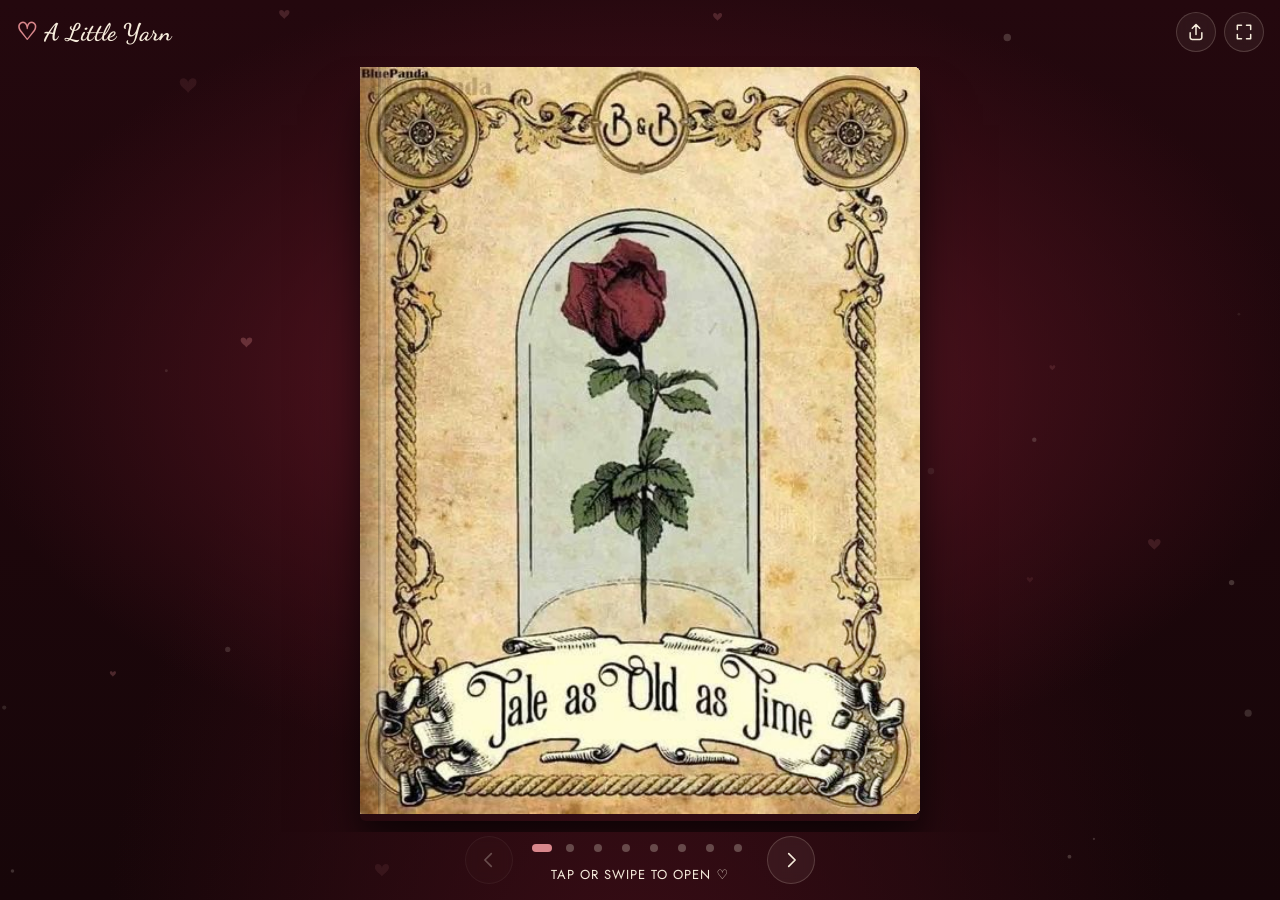
<file: index.html>
<!doctype html>
<html lang="en">
<head>
  <meta charset="utf-8" />
  <meta name="viewport" content="width=device-width, initial-scale=1, viewport-fit=cover" />
  <title>A Little Yarn, A Lot of Love</title>
  <meta name="description" content="A tiny handmade booklet: meet the burgundy bear-ear hood scarf, made stitch by stitch with a whole lot of love. 690 EGP with free delivery." />
  <meta name="theme-color" content="#2a0a10" />
  <meta property="og:title" content="A Little Yarn, A Lot of Love ♡" />
  <meta property="og:description" content="Meet your new favorite cuddle buddy. Handmade bear-ear hood scarf, 690 EGP, free delivery." />
  <meta property="og:type" content="website" />
  <meta property="og:url" content="https://abdulrahman-47.github.io/card/" />
  <meta property="og:image" content="https://abdulrahman-47.github.io/card/assets/images/cover.jpg" />
  <meta name="twitter:card" content="summary_large_image" />
  <link rel="icon" href="data:image/svg+xml,%3Csvg xmlns='http://www.w3.org/2000/svg' viewBox='0 0 100 100'%3E%3Ctext y='.9em' font-size='90'%3E%F0%9F%A7%B6%3C/text%3E%3C/svg%3E" />
  <link rel="preconnect" href="https://fonts.googleapis.com" />
  <link rel="preconnect" href="https://fonts.gstatic.com" crossorigin />
  <link href="https://fonts.googleapis.com/css2?family=Caveat:wght@500;700&family=Cormorant+Garamond:ital,wght@0,500;0,600;0,700;1,500&family=Dancing+Script:wght@600;700&family=Jost:wght@400;500&display=swap" rel="stylesheet" />
  <link rel="stylesheet" href="assets/css/style.css" />
  <script>document.documentElement.classList.add('js');</script>
</head>
<body>
  <canvas class="sky" id="sky" aria-hidden="true"></canvas>

  <div class="app">
    <header class="topbar">
      <p class="brand"><span class="brand__heart" aria-hidden="true">♡</span> A Little Yarn</p>
      <div class="topbar__actions">
        <button class="icon-btn" id="shareBtn" type="button" aria-label="Share this booklet" title="Share">
          <svg viewBox="0 0 24 24" aria-hidden="true"><path d="M12 3v12M7.5 7.5 12 3l4.5 4.5M5 13v5.5A2.5 2.5 0 0 0 7.5 21h9a2.5 2.5 0 0 0 2.5-2.5V13" /></svg>
        </button>
        <button class="icon-btn" id="fsBtn" type="button" aria-label="Full screen" title="Full screen">
          <svg viewBox="0 0 24 24" aria-hidden="true"><path d="M4 9V4h5M20 9V4h-5M4 15v5h5M20 15v5h-5" /></svg>
        </button>
      </div>
    </header>

    <main class="stage" id="stage">
      <div class="book" id="book" aria-roledescription="booklet" aria-label="A Little Yarn, A Lot of Love booklet">
        <div class="book__shadow" aria-hidden="true"></div>
        <div class="cast cast--left" aria-hidden="true"></div>
        <div class="cast cast--right" aria-hidden="true"></div>

        <!-- 1 · Cover -->
        <article class="page page--cover" data-title="Cover">
          <img class="cover__art" src="assets/images/cover.jpg" alt="Tale as Old as Time: a red rose under a glass dome in a vintage golden frame" />
          <div class="cover__shine" aria-hidden="true"></div>
        </article>

        <!-- 2 · A little letter -->
        <article class="page page--paper page--letter" data-title="A little letter">
          <div class="letter">
            <p class="letter__kicker reveal rise">Once upon a winter…</p>
            <h2 class="letter__hello reveal rise" style="--d: .1s">Dear you,</h2>
            <p class="reveal rise" style="--d: .2s">This is a tale as old as time: chilly evenings, warm tea, and the cozy things we make for the ones we love.</p>
            <p class="reveal rise" style="--d: .3s">Every loop here was made by hand, stitch by stitch, with patience and a whole lot of heart.</p>
            <p class="reveal rise" style="--d: .4s">Turn the page and meet your new favorite cuddle buddy.</p>
            <p class="letter__sign reveal rise" style="--d: .55s">With love <span aria-hidden="true">♡</span></p>
          </div>
          <img class="sticker sticker--ball reveal pop" style="--d: .7s" src="assets/images/sticker-ball.webp" alt="" />
        </article>

        <!-- 3 · Meet the scarf -->
        <article class="page page--paper page--meet" data-title="Meet your cuddle buddy">
          <h2 class="p-title reveal rise">A Little Yarn,<br />A Lot of Love <span class="heart" aria-hidden="true">♡</span></h2>
          <figure class="photo photo--model reveal drop" style="--rot: -3deg; --d: .15s">
            <span class="tape" aria-hidden="true"></span>
            <img src="assets/images/model.jpg" alt="A girl wearing the burgundy hooded scarf with cream bear-ear pom-poms" />
          </figure>
          <div class="meet__text">
            <p class="lead reveal rise" style="--d: .3s">Meet your new favorite cuddle buddy!</p>
            <p class="reveal rise" style="--d: .4s">Made stitch by stitch with soft, cozy yarn and a whole lot of love.</p>
            <p class="reveal rise" style="--d: .5s">Handmade to keep you warm and stay by your side every winter. <span class="heart" aria-hidden="true">♡</span></p>
          </div>
          <img class="sticker sticker--bear reveal pop" style="--d: .75s" src="assets/images/sticker-bear.webp" alt="" />
        </article>

        <!-- 4 · Big hugs -->
        <article class="page page--paper page--hug" data-title="Big hugs">
          <h2 class="p-title reveal rise">Our arms are long<br />enough to hug you! <span class="heart" aria-hidden="true">♡</span></h2>
          <figure class="photo photo--front reveal drop" style="--rot: -4deg; --d: .15s">
            <span class="tape" aria-hidden="true"></span>
            <img src="assets/images/mannequin-front.jpg" alt="The hood scarf on a mannequin, front view, wrapped once around the neck" />
            <figcaption>front ♡</figcaption>
          </figure>
          <figure class="photo photo--back reveal drop" style="--rot: 3.5deg; --d: .3s">
            <span class="tape tape--alt" aria-hidden="true"></span>
            <img src="assets/images/mannequin-back.jpg" alt="The hood scarf on a mannequin, back view, showing the bear-ear pom-poms" />
            <figcaption>back ♡</figcaption>
          </figure>
          <img class="sticker sticker--girl reveal pop" style="--d: .6s" src="assets/images/sticker-girl.webp" alt="" />
          <p class="scribble reveal rise" style="--d: .8s">wrap it, tie it, hug it!</p>
        </article>

        <!-- 5 · The little details -->
        <article class="page page--paper page--details" data-title="The little details">
          <h2 class="p-title reveal rise">The Little Details</h2>
          <p class="scribble scribble--ears reveal rise" style="--d: .45s">look at those<br />little bear ears!
            <svg class="scribble__arrow" viewBox="0 0 60 30" aria-hidden="true"><path d="M3 22c14-14 32-18 50-10M45 5l9 7-11 4" /></svg>
          </p>
          <figure class="photo photo--closeup reveal drop" style="--rot: 3deg; --d: .15s">
            <span class="tape" aria-hidden="true"></span>
            <img src="assets/images/closeup.jpg" alt="Close-up of a cream pom-pom ear on the plush burgundy hood" />
          </figure>
          <ul class="features">
            <li class="reveal rise" style="--d: .3s"><b>Bear-ear pom-poms</b>, because cute matters</li>
            <li class="reveal rise" style="--d: .4s"><b>A cozy hood</b> that keeps your ears warm</li>
            <li class="reveal rise" style="--d: .5s"><b>Extra-long ends</b> to wrap, tie &amp; hug</li>
            <li class="reveal rise" style="--d: .6s"><b>Plush, velvety yarn</b>, soft as a cloud</li>
          </ul>
          <div class="care reveal rise" style="--d: .7s">
            <h3>Love it longer</h3>
            <p>Hand wash cold · Lay flat to dry<br />Cuddle often <span aria-hidden="true">♡</span></p>
          </div>
          <img class="sticker sticker--yarn reveal pop" style="--d: .85s" src="assets/images/sticker-yarn.webp" alt="" />
        </article>

        <!-- 6 · The tag (QR code to this booklet) -->
        <article class="page page--tag" data-title="Your little tag">
          <div class="tag-frame">
            <img src="assets/images/tag-frame.jpg" alt="" />
            <div class="tag">
              <p class="tag__kicker reveal rise">scan me</p>
              <p class="tag__name reveal rise" style="--d: .1s">Bear Hood Scarf</p>
              <div class="tag__slot">
                <button class="qr" id="qr" type="button" aria-label="QR code that opens this booklet. Tap to share the link.">
                  <span class="qr__frame" aria-hidden="true"></span>
                  <span class="qr__scan" aria-hidden="true"></span>
                </button>
              </div>
              <p class="tag__scan reveal rise" style="--d: 1.1s">scan or tap to share ♡</p>
              <p class="tag__url reveal rise" id="qrUrl" style="--d: 1.2s">abdulrahman-47.github.io/card</p>
            </div>
          </div>
        </article>

        <!-- 7 · Wrapped in love + price -->
        <article class="page page--end" data-title="Price &amp; delivery">
          <p class="end__ever reveal rise">…and they stayed warm, happily ever after.</p>
          <img class="end__art" src="assets/images/wrapped-in-love.jpg" alt="Two smiling yarn balls hugging: Because you deserve to be wrapped in love" />
          <div class="price reveal rise" style="--d: .25s">
            <p class="price__tag"><span class="price__label">only</span> <span class="price__num" id="priceNum" data-value="690">690</span> <span class="price__cur">EGP</span></p>
            <p class="price__ship">
              <svg viewBox="0 0 24 24" aria-hidden="true"><path d="M2.5 6.5h11v9h-11zM13.5 9.5h4l3 3.2v2.8h-7" /><circle cx="6.5" cy="17" r="1.8" /><circle cx="17" cy="17" r="1.8" /></svg>
              Free delivery to your door
            </p>
          </div>
          <div class="hearts" id="hearts" aria-hidden="true"></div>
        </article>

        <!-- 8 · Back cover -->
        <article class="page page--back" data-title="Back cover">
          <div class="back__frame">
            <svg class="back__emblem" viewBox="0 0 96 72" aria-hidden="true">
              <circle class="back__ball" cx="30" cy="42" r="19" />
              <path class="back__wrap" d="M15 31c8-4 22-3 32 6M12 42c10-7 26-6 36 4M16 54c8-6 20-6 28 0M24 25c9 7 12 21 7 35M35 24c-6 9-6 24 2 36" />
              <path class="back__strand" d="M49 46c8 4 14-2 18-8 3-4 7-6 10-11M77 27c-7-6-14-1-12 5-4-5-12-2-10 5 1 6 9 10 13 13 5-4 13-10 9-23" />
            </svg>
            <p class="back__kicker">made by hand · given with love</p>
            <h2 class="back__title">Thank you for reading<br />our little book</h2>
            <button class="back__again" type="button" data-goto="0">Read it again <span aria-hidden="true">↺</span></button>
          </div>
        </article>
      </div>

    </main>

    <nav class="controls" aria-label="Booklet pages">
      <button class="nav-btn" id="prevBtn" type="button" aria-label="Previous page">
        <svg viewBox="0 0 24 24" aria-hidden="true"><path d="m14.5 5-7 7 7 7" /></svg>
      </button>
      <div class="progress">
        <div class="dots" id="dots"></div>
        <p class="counter" id="counter" aria-live="polite">Cover</p>
      </div>
      <button class="nav-btn" id="nextBtn" type="button" aria-label="Next page">
        <svg viewBox="0 0 24 24" aria-hidden="true"><path d="m9.5 5 7 7-7 7" /></svg>
      </button>
    </nav>
  </div>

  <div class="loader" id="loader" aria-hidden="true">
    <div class="loader__ball"></div>
    <p>winding the yarn…</p>
  </div>
  <div class="toast" id="toast" role="status" aria-live="polite"></div>

  <script src="assets/js/qr-data.js"></script>
  <script src="assets/js/booklet.js"></script>
</body>
</html>
</file>
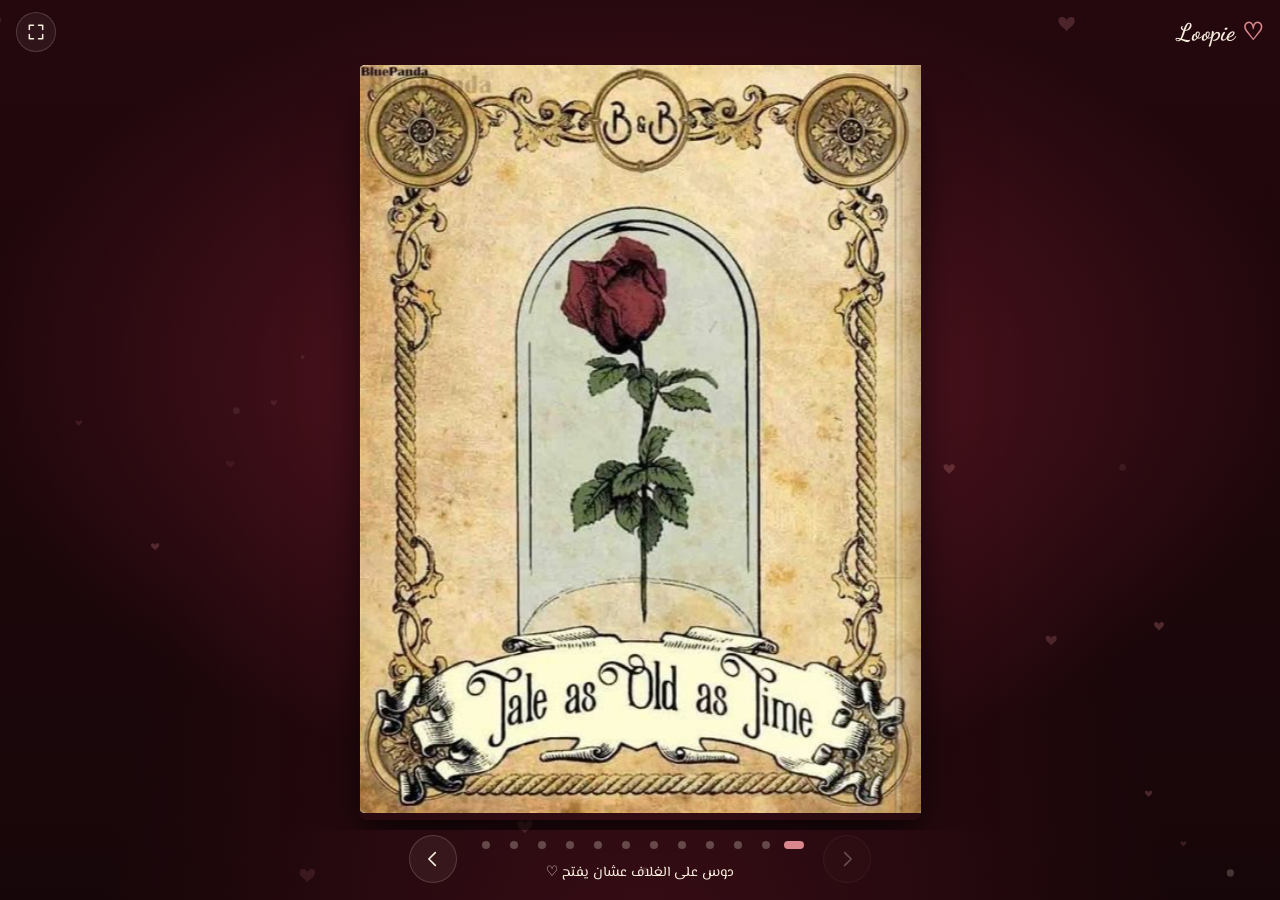
<file: presentation/index.html>
<!doctype html>
<html lang="ar" dir="rtl">
<head>
  <meta charset="utf-8" />
  <meta name="viewport" content="width=device-width, initial-scale=1, viewport-fit=cover" />
  <title>Loopie · لفة صغيرة من الحب</title>
  <meta name="description" content="عرض تقديمي لبراند Loopie: تعريف البراند، المنتجات، وسياسة التسعير." />
  <meta name="theme-color" content="#2a0a10" />
  <link rel="icon" href="data:image/svg+xml,%3Csvg xmlns='http://www.w3.org/2000/svg' viewBox='0 0 100 100'%3E%3Ctext y='.9em' font-size='90'%3E%F0%9F%A7%B6%3C/text%3E%3C/svg%3E" />
  <link rel="preconnect" href="https://fonts.googleapis.com" />
  <link rel="preconnect" href="https://fonts.gstatic.com" crossorigin />
  <link href="https://fonts.googleapis.com/css2?family=Aref+Ruqaa:wght@400;700&family=Caveat:wght@600;700&family=Cormorant+Garamond:wght@600;700&family=Dancing+Script:wght@600;700&family=El+Messiri:wght@400;500;600;700&family=Jost:wght@400;500&display=swap" rel="stylesheet" />
  <link rel="stylesheet" href="../assets/css/style.css" />
  <link rel="stylesheet" href="deck.css" />
  <script>document.documentElement.classList.add('js');</script>
</head>
<body class="deck">
  <canvas class="sky" id="sky" aria-hidden="true"></canvas>

  <div class="app">
    <header class="topbar">
      <p class="brand"><span class="brand__heart" aria-hidden="true">♡</span> Loopie</p>
      <div class="topbar__actions">
        <button class="icon-btn" id="fsBtn" type="button" aria-label="عرض بملء الشاشة" title="ملء الشاشة (F)">
          <svg viewBox="0 0 24 24" aria-hidden="true"><path d="M4 9V4h5M20 9V4h-5M4 15v5h5M20 15v5h-5" /></svg>
        </button>
      </div>
    </header>

    <main class="stage" id="stage">
      <div class="book" id="book" aria-roledescription="كتيّب" aria-label="عرض Loopie">
        <div class="book__shadow" aria-hidden="true"></div>
        <div class="cast cast--left" aria-hidden="true"></div>
        <div class="cast cast--right" aria-hidden="true"></div>

        <!-- 1 · الغلاف -->
        <article class="page page--cover" data-title="الغلاف">
          <img class="cover__art" src="../assets/images/cover.jpg" alt="Tale as Old as Time: وردة حمرا تحت قبة إزاز في برواز دهبي" />
          <div class="cover__shine" aria-hidden="true"></div>
        </article>

        <!-- 2 · اللوجو -->
        <article class="page page--paper d-logo" data-title="Loopie">
          <div class="d-flow">
            <p class="d-logo__name reveal rise">Loopie</p>
            <div class="d-logo__badge reveal spin" style="--d: .15s">
              <img src="images/logo.jpg" alt="لوجو Loopie: بنت لابسة طاقية بودان دبدوب وملفوفة في شال وبتشتغل تريكو، وفوقها A Little Loop of Love" />
            </div>
            <p class="d-logo__tag reveal rise" style="--d: .55s">لفة صغيرة من الحب <span class="heart" aria-hidden="true">♡</span></p>
          </div>
          <img class="sticker d-logo__ball reveal pop" style="--d: .8s" src="../assets/images/sticker-ball.webp" alt="" />
        </article>

        <!-- 3 · تعريف البراند -->
        <article class="page page--paper" data-title="أهلًا بيكي">
          <div class="d-flow">
            <h2 class="d-title reveal rise">أهلًا بيكي في <span class="d-latin">Loopie</span></h2>
            <p class="d-sub reveal rise" style="--d: .1s">لفة صغيرة من الحب ♡</p>
            <div class="d-body">
              <p class="reveal rise" style="--d: .25s">إحنا في <b>Loopie</b> مؤمنين إن الحاجات الصغيرة ممكن تعمل أكبر فرحة، وعشان كده بنحوّل الخيوط البسيطة لقطع <b>هاند ميد</b> جميلة، معمولة بعناية وإبداع و<b>حب كبييير!</b></p>
              <p class="reveal rise" style="--d: .4s">من الشالات الدافية اللي تحسسك إنك في حضن دافي، لقطع مميزة بتضيف لمسة خاصة ليومك، كل قطعة ليها سحرها وحكايتها.</p>
            </div>
          </div>
          <img class="sticker d-s-bear reveal pop" style="--d: .7s" src="../assets/images/sticker-bear.webp" alt="" />
        </article>

        <!-- 4 · حكايتنا -->
        <article class="page page--paper" data-title="حكايتنا">
          <div class="d-flow">
            <h2 class="d-title reveal rise">حكايتنا <span class="heart" aria-hidden="true">♡</span></h2>
            <div class="d-body">
              <p class="reveal rise" style="--d: .15s">إحنا بنحب فكرة إن الحاجة اللي بتتعمل بالإيد بيبقى فيها جزء صغير من روح الشخص اللي عملها، ونتمنى إن كل قطعة من <b>Loopie</b> توصلك الدفا والسعادة وسبب جديد للابتسامة.</p>
              <p class="reveal rise" style="--d: .3s">سواء بتدوري على حاجة تدفيكي، أو أكسسوار كيوت يكمّل لبسك، أو هدية هاند ميد مميزة لحد بتحبيه، <b>إنتِ في المكان الصح!</b></p>
            </div>
            <blockquote class="d-quote reveal pop" style="--d: .5s">كل حاجة بنعملها بحب، غرزة ورا غرزة، مخصوص ليكي ♡</blockquote>
            <p class="d-slogan reveal rise" style="--d: .7s"><span class="d-latin">Loopie</span> — أحضان هاند ميد، مخصوص ليكي</p>
          </div>
          <img class="sticker d-s-girl reveal pop" style="--d: .9s" src="../assets/images/sticker-girl.webp" alt="" />
        </article>

        <!-- 5 · منتجاتنا -->
        <article class="page page--paper" data-title="منتجاتنا">
          <div class="d-flow">
            <h2 class="d-title reveal rise">منتجاتنا <span class="heart" aria-hidden="true">♡</span></h2>
            <p class="d-sub reveal rise" style="--d: .1s">شال بكابيشون وودان دبدوب، هاند ميد بالكامل</p>
            <figure class="photo d-products reveal drop" style="--rot: -2deg; --d: .2s">
              <span class="tape" aria-hidden="true"></span>
              <img src="images/products.jpg" alt="الشال النبيتي بالكابيشون وودان الدبدوب الكريمي على مانيكان من قدام ومن ورا، وصور قريبة للودان والخيط" />
            </figure>
            <ul class="d-chips">
              <li class="reveal pop" style="--d: .55s">ودان دبدوب كيوت</li>
              <li class="reveal pop" style="--d: .65s">خيط ناعم ودافي</li>
              <li class="reveal pop" style="--d: .75s">طويل يلفّك ويحضنك</li>
            </ul>
          </div>
          <img class="sticker d-s-yarn reveal pop" style="--d: .9s" src="../assets/images/sticker-yarn.webp" alt="" />
        </article>

        <!-- 6 · سياسة التسعير -->
        <article class="page page--paper" data-title="سياسة التسعير">
          <div class="d-flow">
            <span class="d-num reveal pop">1</span>
            <h2 class="d-title reveal rise" style="--d: .1s">سياسة التسعير في <span class="d-latin">Loopie</span></h2>
            <p class="d-lead reveal rise" style="--d: .2s">تعتمد <b>Loopie</b> على أسس محاسبية واضحة لتحديد أسعار منتجات الهاند ميد، بهدف تغطية تكاليف الإنتاج وتحقيق ربح مناسب يضمن استمرارية البراند وتطوير منتجاته.</p>
            <p class="d-label reveal rise" style="--d: .35s">أهدافنا من التسعير</p>
            <div class="d-goals">
              <div class="d-goal reveal pop" style="--d: .45s">
                <span class="d-icon"><svg viewBox="0 0 24 24" aria-hidden="true"><ellipse cx="12" cy="6" rx="7" ry="2.8" /><path d="M5 6v4c0 1.6 3.1 2.8 7 2.8s7-1.2 7-2.8V6M5 10v4c0 1.6 3.1 2.8 7 2.8s7-1.2 7-2.8v-4M5 14v4c0 1.6 3.1 2.8 7 2.8s7-1.2 7-2.8v-4" /></svg></span>
                <b>تغطية تكاليف الإنتاج</b>
              </div>
              <div class="d-goal reveal pop" style="--d: .6s">
                <span class="d-icon"><svg viewBox="0 0 24 24" aria-hidden="true"><path d="M4 19.5h16M5.5 15.5l4.5-4.5 3 3 6-6.5M14.5 7.5H19V12" /></svg></span>
                <b>تحقيق ربح مناسب</b>
              </div>
              <div class="d-goal reveal pop" style="--d: .75s">
                <span class="d-icon"><svg viewBox="0 0 24 24" aria-hidden="true"><path d="M12 21v-9M12 12c0-4.2 3-6.5 7.5-6.5 0 4.2-3 6.5-7.5 6.5ZM12 14.5c0-3.4-2.6-5.5-6.5-5.5 0 3.4 2.6 5.5 6.5 5.5Z" /></svg></span>
                <b>استمرارية البراند وتطويره</b>
              </div>
            </div>
          </div>
          <img class="sticker d-s-yarn reveal pop" style="--d: .95s" src="../assets/images/sticker-yarn.webp" alt="" />
        </article>

        <!-- 7 · عناصر التكلفة -->
        <article class="page page--paper" data-title="عناصر التكلفة">
          <div class="d-flow">
            <span class="d-num reveal pop">2</span>
            <h2 class="d-title reveal rise" style="--d: .1s">عناصر حساب تكلفة المنتج</h2>
            <p class="d-label reveal rise" style="--d: .2s">بنحسب التكلفة الكاملة للمنتج بجمع العناصر دي:</p>
            <ol class="d-costs">
              <li class="d-cost reveal rise" style="--d: .3s">
                <span class="d-icon"><svg viewBox="0 0 24 24" aria-hidden="true"><circle cx="12" cy="12" r="8" /><path d="M5.5 8.5c4.5.5 8.8 3.6 11 8.6M4.3 13.4c4-.8 8 .9 10.6 5.4M9.2 4.5c2.6 3.2 3.3 8.6 1.4 14.6M17 6c-3.4.6-6.7 3.8-8 8.6" /></svg></span>
                <div><b>تكلفة الخامات</b><span>الخيوط والإكسسوارات والليبل والتغليف.</span></div>
              </li>
              <li class="d-cost reveal rise" style="--d: .45s">
                <span class="d-icon"><svg viewBox="0 0 24 24" aria-hidden="true"><circle cx="12" cy="12" r="8" /><path d="M12 7.5V12l3 2" /></svg></span>
                <div><b>تكلفة العمالة</b><span>الوقت والمجهود المبذول في تصنيع القطعة.</span></div>
              </li>
              <li class="d-cost reveal rise" style="--d: .6s">
                <span class="d-icon"><svg viewBox="0 0 24 24" aria-hidden="true"><path d="M9 18h6M10 21h4M12 3a6 6 0 0 0-3.6 10.8c.7.5 1.1 1.3 1.1 2.1v.1h5v-.1c0-.8.4-1.6 1.1-2.1A6 6 0 0 0 12 3Z" /></svg></span>
                <div><b>المصروفات غير المباشرة</b><span>الكهرباء والأدوات واستهلاك المعدات.</span></div>
              </li>
              <li class="d-cost reveal rise" style="--d: .75s">
                <span class="d-icon"><svg viewBox="0 0 24 24" aria-hidden="true"><rect x="3" y="6" width="18" height="12" rx="2" /><path d="M3 10h18M7 14.5h4" /></svg></span>
                <div><b>المصروفات الإضافية</b><span>عمولات البيع والدفع وأي تكاليف أخرى يتحملها البراند.</span></div>
              </li>
            </ol>
            <p class="d-total reveal pop" style="--d: .95s">= التكلفة الكاملة للمنتج</p>
          </div>
        </article>

        <!-- 8 · نسبة الربح -->
        <article class="page page--paper" data-title="نسبة الربح">
          <div class="d-flow">
            <span class="d-num reveal pop">3</span>
            <h2 class="d-title reveal rise" style="--d: .1s">تحديد نسبة الربح</h2>
            <p class="d-lead reveal rise" style="--d: .2s">بعد حساب التكلفة الكاملة للمنتج، يتم تحديد نسبة الربح المستهدفة وفقًا لطبيعة المنتج وظروف السوق والمنافسة.</p>
            <div class="d-range reveal rise" style="--d: .35s">
              <p class="d-range__label">النسبة الاسترشادية للزيادة على التكلفة</p>
              <p class="d-range__big" dir="ltr">20% – 30%</p>
              <div class="d-range__track" dir="ltr"><span class="d-range__band"></span></div>
              <div class="d-range__ticks" dir="ltr"><span>0%</span><span>10%</span><span>20%</span><span>30%</span><span>40%</span><span>50%</span></div>
              <p class="d-note">✦ يمكن تعديل النسبة حسب نوع المنتج ودرجة تعقيد تنفيذه والطلب عليه.</p>
            </div>
            <div class="d-warn reveal pop" style="--d: .7s">
              <p><b>مهم:</b> يجب التمييز بين نسبة الزيادة على التكلفة وهامش الربح من سعر البيع.</p>
              <div class="d-warn__cols">
                <div><span>الزيادة على التكلفة</span><b dir="ltr">116 ÷ 580 = 20%</b></div>
                <div><span>هامش الربح من سعر البيع</span><b dir="ltr">116 ÷ 696 ≈ 16.7%</b></div>
              </div>
            </div>
          </div>
        </article>

        <!-- 9 · معادلات السعر -->
        <article class="page page--paper" data-title="معادلات السعر">
          <div class="d-flow">
            <span class="d-num reveal pop">4</span>
            <h2 class="d-title reveal rise" style="--d: .1s">معادلات حساب سعر البيع</h2>
            <div class="d-formula reveal rise" style="--d: .25s">
              <p class="d-formula__step">أولًا: حساب قيمة الربح</p>
              <div class="d-eq">
                <span class="d-chip d-chip--result">قيمة الربح</span><i>=</i>
                <span class="d-eq__rhs"><span class="d-chip">التكلفة الكاملة</span><i>×</i><span class="d-chip">نسبة الربح</span></span>
              </div>
            </div>
            <div class="d-formula reveal rise" style="--d: .5s">
              <p class="d-formula__step">ثانيًا: حساب سعر البيع</p>
              <div class="d-eq">
                <span class="d-chip d-chip--result">سعر البيع</span><i>=</i>
                <span class="d-eq__rhs"><span class="d-chip">التكلفة الكاملة</span><i>+</i><span class="d-chip">قيمة الربح</span></span>
              </div>
            </div>
            <p class="d-short reveal rise" style="--d: .75s"><b>يعني باختصار:</b> سعر البيع = التكلفة الكاملة × <span class="d-nowrap">(1 + نسبة الربح)</span></p>
          </div>
          <img class="sticker d-s-ball reveal pop" style="--d: .95s" src="../assets/images/sticker-ball.webp" alt="" />
        </article>

        <!-- 10 · مثال تطبيقي -->
        <article class="page page--paper" data-title="مثال تطبيقي">
          <div class="d-flow">
            <h2 class="d-title reveal rise">مثال تطبيقي</h2>
            <p class="d-sub reveal rise" style="--d: .1s">شال الكابيشون بودان الدبدوب</p>
            <div class="d-rows">
              <div class="d-row reveal rise" style="--d: .2s"><span>تكلفة القطعة</span><b><span data-count="580" data-delay="200">580</span> جنيه</b></div>
              <div class="d-row reveal rise" style="--d: .35s"><span>نسبة الربح</span><b dir="ltr"><span data-count="20" data-delay="350">20</span>%</b></div>
              <div class="d-row reveal rise" style="--d: .5s"><span>قيمة الربح <small dir="ltr">580 × 20%</small></span><b><span data-count="116" data-delay="500">116</span> جنيه</b></div>
            </div>
            <div class="d-price reveal pop" style="--d: .7s">
              <span class="d-price__label">سعر البيع</span>
              <span class="d-price__value"><span data-count="696" data-delay="750">696</span> <small>جنيه</small></span>
              <span class="d-price__eq" dir="ltr">580 + 116 = 696</span>
            </div>
            <div class="d-stack reveal rise" style="--d: .9s">
              <div class="d-stack__bar"><span class="d-stack__cost"></span><span class="d-stack__profit"></span></div>
              <div class="d-stack__legend"><span><i class="is-cost"></i>التكلفة 580</span><span><i class="is-profit"></i>الربح 116</span></div>
            </div>
          </div>
        </article>

        <!-- 11 · البيع أونلاين -->
        <article class="page page--paper" data-title="البيع أونلاين">
          <div class="d-flow">
            <span class="d-check reveal pop"><svg viewBox="0 0 24 24" aria-hidden="true"><path d="M5 12.5l4.5 4.5L19 7.5" /></svg></span>
            <h2 class="d-title reveal rise" style="--d: .1s">عملية البيع تمت أونلاين</h2>
            <p class="d-sub reveal rise" style="--d: .2s">من خلال الكتيّب الإلكتروني بتاع <b>Loopie</b></p>
            <figure class="photo d-shot reveal drop" style="--rot: 2deg; --d: .3s">
              <span class="tape tape--alt" aria-hidden="true"></span>
              <img src="images/qr-page.jpg" alt="صفحة التاج في كتيّب Loopie وعليها QR code بيفتح الكتيّب" />
            </figure>
            <p class="d-link reveal rise" style="--d: .7s" dir="ltr">abdulrahman-47.github.io/card</p>
          </div>
          <p class="d-scribble reveal rise" style="--d: .9s">امسح الكود<br />وشوف الكتيّب ♡</p>
        </article>

        <!-- 12 · شكرًا -->
        <article class="page page--back d-back" data-title="شكرًا">
          <div class="back__frame">
            <div class="d-back__logo"><img src="images/logo.jpg" alt="" /></div>
            <h2 class="d-back__title">شكرًا ليكم <span aria-hidden="true">♡</span></h2>
            <p class="d-back__slogan"><span class="d-latin">Loopie</span> — أحضان هاند ميد، مخصوص ليكي</p>
            <button class="back__again" type="button" data-goto="0">من الأول <span aria-hidden="true">↺</span></button>
          </div>
        </article>
      </div>
    </main>

    <nav class="controls" aria-label="صفحات العرض">
      <button class="nav-btn" id="prevBtn" type="button" aria-label="الصفحة اللي فاتت">
        <svg viewBox="0 0 24 24" aria-hidden="true"><path d="m9.5 5 7 7-7 7" /></svg>
      </button>
      <div class="progress">
        <div class="dots" id="dots"></div>
        <p class="counter" id="counter" aria-live="polite">الغلاف</p>
      </div>
      <button class="nav-btn" id="nextBtn" type="button" aria-label="الصفحة الجاية">
        <svg viewBox="0 0 24 24" aria-hidden="true"><path d="m14.5 5-7 7 7 7" /></svg>
      </button>
    </nav>
  </div>

  <div class="loader" id="loader" aria-hidden="true">
    <div class="loader__ball"></div>
    <p>بنلفّ الخيط…</p>
  </div>

  <script src="deck.js"></script>
</body>
</html>
</file>
<file: assets/css/style.css>
/* ==========================================================================
   A Little Yarn, A Lot of Love: a tiny flip-through booklet
   Page content is sized in cqw (1cqw = 1% of the page width), so every page
   keeps the exact same layout on a phone and on a big screen.
   ========================================================================== */

:root {
  --wine: #7a1b2b;
  --wine-bright: #9b2638;
  --wine-deep: #2a0a10;
  --night: #170609;
  --cream: #f6ecdc;
  --paper: #ecdfc6;
  --ink: #4b2c1d;
  --ink-soft: #74503a;
  --gold: #d6b26c;
  --rose: #d9878c;

  --font-script: "Dancing Script", "Brush Script MT", cursive;
  --font-hand: "Caveat", "Segoe Print", cursive;
  --font-serif: "Cormorant Garamond", Georgia, "Times New Roman", serif;
  --font-ui: "Jost", system-ui, -apple-system, "Segoe UI", sans-serif;

  --pw: 400px; /* page width, set by booklet.js */
  --ease-page: cubic-bezier(.45, .05, .25, 1);
}

*,
*::before,
*::after { box-sizing: border-box; }

html,
body { height: 100%; margin: 0; }

body {
  background:
    radial-gradient(ellipse 70% 60% at 50% 42%, #6a1b2a 0%, rgba(74, 17, 28, .6) 45%, transparent 75%),
    radial-gradient(ellipse at 50% 120%, #3a0d16 0%, transparent 60%),
    linear-gradient(180deg, #24080e 0%, var(--night) 100%);
  background-color: var(--night);
  color: var(--cream);
  font-family: var(--font-ui);
  overflow: hidden;
  -webkit-font-smoothing: antialiased;
  -webkit-tap-highlight-color: transparent;
}

button { font: inherit; color: inherit; }

.sky {
  position: fixed;
  inset: 0;
  width: 100%;
  height: 100%;
  pointer-events: none;
  z-index: 0;
}

/* ---------- App shell ---------- */

.app {
  position: relative;
  z-index: 1;
  display: flex;
  flex-direction: column;
  height: 100vh;
  height: 100dvh;
  padding: env(safe-area-inset-top) env(safe-area-inset-right) env(safe-area-inset-bottom) env(safe-area-inset-left);
}

.topbar {
  flex: none;
  display: flex;
  align-items: center;
  justify-content: space-between;
  padding: 12px 16px 4px;
}

.brand {
  margin: 0;
  font-family: var(--font-script);
  font-size: 24px;
  font-weight: 700;
  letter-spacing: .01em;
  color: var(--cream);
}

.brand__heart {
  display: inline-block;
  color: var(--rose);
  animation: beat 2.4s ease-in-out infinite;
}

.topbar__actions { display: flex; gap: 8px; }

.icon-btn,
.nav-btn {
  display: grid;
  place-items: center;
  border: 1px solid rgba(246, 236, 220, .18);
  background: rgba(246, 236, 220, .06);
  border-radius: 999px;
  cursor: pointer;
  transition: background .25s, transform .25s, border-color .25s, opacity .25s;
  backdrop-filter: blur(6px);
  -webkit-backdrop-filter: blur(6px);
}

.icon-btn { width: 40px; height: 40px; }
.nav-btn { width: 48px; height: 48px; flex: none; }

.icon-btn svg,
.nav-btn svg {
  width: 20px;
  height: 20px;
  fill: none;
  stroke: currentColor;
  stroke-width: 1.8;
  stroke-linecap: round;
  stroke-linejoin: round;
}

.nav-btn svg { width: 22px; height: 22px; }

.icon-btn:hover,
.nav-btn:hover:not(:disabled) {
  background: rgba(246, 236, 220, .14);
  border-color: rgba(246, 236, 220, .35);
}

.nav-btn:active:not(:disabled) { transform: scale(.92); }
.nav-btn:disabled { opacity: .3; cursor: default; }

:focus-visible { outline: 2px solid var(--gold); outline-offset: 3px; }

/* ---------- Stage & book ---------- */

.stage {
  position: relative;
  flex: 1;
  min-height: 0;
  display: flex;
  align-items: center;
  justify-content: center;
  padding: 10px 16px 18px;
  overflow: hidden;
}

.book {
  position: relative;
  width: calc(var(--pw) * 2);
  height: calc(var(--pw) * 4 / 3);
  transition: transform var(--shift-ms, 900ms) var(--ease-page);
  touch-action: pan-y pinch-zoom;
  user-select: none;
  -webkit-user-select: none;
  cursor: grab;
  opacity: 0;
  translate: 0 24px;
  scale: .96;
}

.is-ready .book {
  opacity: 1;
  translate: 0 0;
  scale: 1;
  transition: transform var(--shift-ms, 900ms) var(--ease-page), opacity .9s ease, translate 1.1s cubic-bezier(.2, .8, .2, 1), scale 1.1s cubic-bezier(.2, .8, .2, 1);
}

.book.is-dragging { cursor: grabbing; }

.book__shadow {
  position: absolute;
  top: 2%;
  bottom: -1%;
  left: 50%;
  width: 50%;
  border-radius: 6px;
  box-shadow: 0 34px 60px -10px rgba(0, 0, 0, .6), 0 12px 24px rgba(0, 0, 0, .35);
  transition: left var(--shift-ms, 900ms) var(--ease-page), width var(--shift-ms, 900ms) var(--ease-page);
}

.book[data-state="open"] .book__shadow { left: 0; width: 100%; }
.book[data-state="end"] .book__shadow { left: 0; width: 50%; }
.book[data-mode="single"] .book__shadow { left: 0; width: 100%; }

.leaf {
  position: absolute;
  top: 0;
  height: 100%;
  transform-origin: left center;
  transform-style: preserve-3d;
  will-change: transform;
}

.book[data-mode="spread"] .leaf { left: 50%; width: 50%; }
.book[data-mode="single"] .leaf { left: 0; width: 100%; }

.face {
  position: absolute;
  inset: 0;
  overflow: hidden;
  backface-visibility: hidden;
  -webkit-backface-visibility: hidden;
  background: var(--paper);
}

.face--front { border-radius: 2px 6px 6px 2px; }
.face--back { border-radius: 6px 2px 2px 6px; transform: rotateY(180deg); }

/* soft valley where the page meets the spine */
.face::after {
  content: "";
  position: absolute;
  inset: 0;
  z-index: 5;
  pointer-events: none;
}

.face--front::after { background: linear-gradient(90deg, rgba(60, 28, 10, .32), rgba(60, 28, 10, .08) 4%, transparent 10%); }
.face--back::after { background: linear-gradient(270deg, rgba(60, 28, 10, .32), rgba(60, 28, 10, .08) 4%, transparent 10%); }

.face--blank {
  background:
    radial-gradient(ellipse at 60% 40%, rgba(255, 250, 240, .5), transparent 70%),
    var(--paper) url("../images/paper.jpg") center / 100% 100%;
}

.face--blank::before {
  content: "";
  position: absolute;
  inset: 0;
  background: rgba(236, 223, 198, .82);
}

/* light & shadow while a page is turning (driven by --shade from JS) */
.face__shade {
  position: absolute;
  inset: 0;
  z-index: 6;
  pointer-events: none;
  opacity: var(--shade, 0);
}

.face--front .face__shade { background: linear-gradient(270deg, rgba(25, 8, 4, .7), rgba(25, 8, 4, .25) 55%, rgba(25, 8, 4, .45)); }
.face--back .face__shade { background: linear-gradient(90deg, rgba(25, 8, 4, .7), rgba(25, 8, 4, .25) 55%, rgba(25, 8, 4, .45)); }

.cast {
  position: absolute;
  top: 0;
  height: 100%;
  width: 50%;
  pointer-events: none;
  opacity: 0;
}

.cast--right { left: 50%; background: linear-gradient(90deg, rgba(20, 6, 3, .55), rgba(20, 6, 3, .18) 45%, transparent 85%); }
.cast--left { left: 0; background: linear-gradient(270deg, rgba(20, 6, 3, .55), rgba(20, 6, 3, .18) 45%, transparent 85%); }
.book[data-mode="single"] .cast--right { left: 0; width: 100%; }
.book[data-mode="single"] .cast--left { display: none; }

/* ---------- Controls ---------- */

.controls {
  flex: none;
  display: flex;
  align-items: center;
  justify-content: center;
  gap: 18px;
  padding: 4px 16px 16px;
}

.progress {
  display: flex;
  flex-direction: column;
  align-items: center;
  gap: 6px;
  min-width: 180px;
}

.dots { display: flex; gap: 6px; }

.dot {
  width: 22px;
  height: 22px;
  padding: 0;
  border: 0;
  background: none;
  cursor: pointer;
  display: grid;
  place-items: center;
}

.dot::before {
  content: "";
  width: 8px;
  height: 8px;
  border-radius: 999px;
  background: rgba(246, 236, 220, .28);
  transition: width .35s var(--ease-page), background .35s;
}

.dot:hover::before { background: rgba(246, 236, 220, .55); }
.dot.is-active::before { width: 20px; background: var(--rose); }

.counter {
  margin: 0;
  font-size: 13px;
  letter-spacing: .08em;
  text-transform: uppercase;
  color: rgba(246, 236, 220, .7);
  transition: color .3s;
}

.counter.is-hint { color: var(--cream); animation: glow 2.2s ease-in-out infinite; }

.toast {
  position: fixed;
  left: 50%;
  bottom: 96px;
  z-index: 20;
  padding: 10px 18px;
  border-radius: 999px;
  background: var(--cream);
  color: var(--wine);
  font-size: 15px;
  font-weight: 500;
  box-shadow: 0 10px 30px rgba(0, 0, 0, .35);
  opacity: 0;
  translate: -50% 12px;
  pointer-events: none;
  transition: opacity .3s, translate .3s;
}

.toast.is-shown { opacity: 1; translate: -50% 0; }

/* ---------- Loader ---------- */

.loader {
  position: fixed;
  inset: 0;
  z-index: 30;
  display: grid;
  place-content: center;
  justify-items: center;
  gap: 18px;
  background: var(--night);
  color: rgba(246, 236, 220, .8);
  font-family: var(--font-hand);
  font-size: 24px;
  transition: opacity .7s ease, visibility .7s;
}

.loader p { margin: 0; }

.loader__ball {
  width: 64px;
  height: 64px;
  border-radius: 50%;
  background:
    repeating-linear-gradient(60deg, transparent 0 6px, rgba(0, 0, 0, .22) 6px 8px),
    repeating-linear-gradient(-30deg, transparent 0 7px, rgba(255, 255, 255, .08) 7px 9px),
    radial-gradient(circle at 35% 30%, var(--wine-bright), var(--wine) 60%, #4d0f1a);
  box-shadow: inset -6px -8px 14px rgba(0, 0, 0, .35);
  animation: spin 1.6s linear infinite;
}

.is-ready .loader { opacity: 0; visibility: hidden; }

/* ==========================================================================
   Pages
   ========================================================================== */

.page {
  position: absolute;
  inset: 0;
  overflow: hidden;
  container-type: inline-size;
  color: var(--ink);
  font-family: var(--font-serif);
}

.page img { display: block; max-width: none; -webkit-user-drag: none; }

.page--paper { background: var(--paper) url("../images/paper.jpg") center / 100% 100% no-repeat; }

.p-title {
  position: absolute;
  left: 8cqw;
  right: 8cqw;
  top: 14cqw;
  margin: 0;
  font-family: var(--font-script);
  font-weight: 700;
  font-size: 7cqw;
  line-height: 1.08;
  text-align: center;
  color: var(--wine);
}

.heart { color: var(--rose); font-family: var(--font-serif); }

.photo {
  position: absolute;
  margin: 0;
  padding: 1.5cqw 1.5cqw 1.5cqw;
  background: #fffaf2;
  border-radius: .4cqw;
  box-shadow: 0 1.4cqw 2.6cqw rgba(70, 35, 12, .28), 0 .2cqw .5cqw rgba(70, 35, 12, .2);
  transform: rotate(var(--rot, 0deg));
}

.photo img { width: 100%; height: auto; border-radius: .2cqw; }

.photo figcaption {
  font-family: var(--font-hand);
  font-weight: 700;
  font-size: 4.6cqw;
  line-height: 1;
  text-align: center;
  color: var(--wine);
  padding-top: 1.4cqw;
}

.tape {
  position: absolute;
  top: -2.4cqw;
  left: 50%;
  width: 15cqw;
  height: 4.6cqw;
  translate: -50% 0;
  rotate: -4deg;
  background:
    repeating-linear-gradient(45deg, rgba(255, 255, 255, .25) 0 1.2cqw, transparent 1.2cqw 2.4cqw),
    rgba(217, 135, 140, .72);
  box-shadow: 0 .3cqw .6cqw rgba(70, 35, 12, .15);
  clip-path: polygon(2% 0, 98% 4%, 100% 50%, 97% 100%, 1% 96%, 0 50%);
  z-index: 2;
}

.tape--alt {
  rotate: 5deg;
  background:
    repeating-linear-gradient(90deg, rgba(255, 255, 255, .3) 0 1cqw, transparent 1cqw 2cqw),
    rgba(214, 178, 108, .7);
}

.sticker {
  position: absolute;
  height: auto;
  filter: drop-shadow(0 1cqw 1.2cqw rgba(70, 30, 10, .3));
  z-index: 3;
}

.scribble {
  position: absolute;
  margin: 0;
  font-family: var(--font-hand);
  font-weight: 700;
  font-size: 5cqw;
  line-height: 1.05;
  color: var(--wine);
}

.scribble__arrow {
  display: block;
  width: 13cqw;
  height: 6.5cqw;
  fill: none;
  stroke: currentColor;
  stroke-width: 2.4;
  stroke-linecap: round;
  stroke-linejoin: round;
}

/* ---------- 1 · Cover ---------- */

.page--cover { background: #3b2a1c; }

.cover__art { width: 100%; height: 100%; object-fit: cover; }

.page--cover::before {
  /* the hinge of a hard cover */
  content: "";
  position: absolute;
  inset: 0 auto 0 3.2cqw;
  width: 1.4cqw;
  z-index: 2;
  background: linear-gradient(90deg, rgba(0, 0, 0, .22), rgba(255, 245, 225, .25) 45%, rgba(0, 0, 0, .12));
}

.cover__shine {
  position: absolute;
  inset: 0;
  z-index: 3;
  pointer-events: none;
  background: linear-gradient(115deg, transparent 30%, rgba(255, 248, 230, .32) 45%, transparent 60%);
  background-size: 260% 100%;
  animation: shine 6s ease-in-out infinite;
  mix-blend-mode: soft-light;
}

/* ---------- 2 · Letter ---------- */

.letter {
  position: absolute;
  left: 18cqw;
  right: 17cqw;
  top: 17cqw;
  font-family: var(--font-hand);
  font-size: 4.9cqw;
  font-weight: 500;
  line-height: 1.28;
  color: var(--ink);
}

.letter p { margin: 0 0 2.2cqw; }

.letter__kicker {
  font-family: var(--font-script);
  font-weight: 600;
  font-size: 4.6cqw;
  color: var(--ink-soft);
  text-align: center;
}

.letter__hello {
  margin: 3cqw 0 1.4cqw;
  font-weight: 700;
  font-size: 7cqw;
  line-height: 1;
  color: var(--wine);
}

.letter__sign {
  text-align: right;
  font-weight: 700;
  font-size: 5.6cqw;
  color: var(--wine);
}

.letter__sign span { color: var(--rose); }

.sticker--ball { width: 17cqw; left: 9cqw; bottom: 11cqw; rotate: -8deg; }

/* ---------- 3 · Meet ---------- */

.photo--model { left: 7cqw; top: 34cqw; width: 37cqw; }

.meet__text {
  position: absolute;
  left: 50cqw;
  right: 8cqw;
  top: 36cqw;
  font-size: 4.2cqw;
  font-weight: 600;
  line-height: 1.3;
}

.meet__text p { margin: 0 0 2.2cqw; }

.meet__text .lead {
  font-family: var(--font-script);
  font-weight: 700;
  font-size: 5.4cqw;
  line-height: 1.1;
  color: var(--wine);
}

.sticker--bear { width: 25cqw; right: 9cqw; bottom: 7cqw; rotate: 4deg; }

/* ---------- 4 · Hugs ---------- */

.photo--front { left: 10cqw; top: 32cqw; width: 33cqw; }
.photo--back { right: 10cqw; top: 35cqw; width: 33cqw; }
.sticker--girl { width: 31cqw; left: 6cqw; bottom: 5cqw; }
.page--hug .scribble { left: 41cqw; bottom: 18.5cqw; font-size: 4.6cqw; rotate: -4deg; }

/* ---------- 5 · Details ---------- */

.page--details .p-title { top: 13.5cqw; }

.photo--closeup { right: 9cqw; top: 26cqw; width: 40cqw; }

.scribble--ears { left: 11cqw; top: 31cqw; rotate: -4deg; }
.scribble--ears .scribble__arrow { margin: 1cqw 0 0 18cqw; }

.features {
  position: absolute;
  left: 11cqw;
  right: 10cqw;
  top: 66cqw;
  margin: 0;
  padding: 0;
  list-style: none;
  font-size: 4.2cqw;
  font-weight: 500;
  line-height: 1.25;
}

.features li {
  position: relative;
  padding-left: 5.5cqw;
  margin-bottom: 1.8cqw;
}

.features li::before {
  content: "♡";
  position: absolute;
  left: 0;
  top: -.1em;
  color: var(--rose);
  font-weight: 700;
}

.features b { color: var(--wine); font-weight: 700; }

.care {
  position: absolute;
  left: 10cqw;
  top: 93cqw;
  width: 55cqw;
  padding: 2cqw 3cqw 2.4cqw;
  border: .35cqw dashed rgba(122, 27, 43, .45);
  border-radius: 2cqw;
  background: rgba(255, 250, 240, .45);
  rotate: -1.5deg;
}

.care h3 {
  margin: 0 0 .6cqw;
  font-family: var(--font-script);
  font-size: 5cqw;
  font-weight: 700;
  color: var(--wine);
}

.care p {
  margin: 0;
  font-family: var(--font-hand);
  font-size: 4.1cqw;
  font-weight: 500;
  line-height: 1.15;
}

.sticker--yarn { width: 29cqw; right: 8cqw; bottom: 6cqw; rotate: 6deg; }

/* ---------- 6 · Tag + QR code ---------- */

.page--tag { background: #f2e6d4; }

.tag-frame {
  position: absolute;
  top: 0;
  bottom: 0;
  left: 50%;
  aspect-ratio: 938 / 1600;
  translate: -50% 0;
}

.tag-frame > img { width: 100%; height: 100%; }

.tag {
  /* sits exactly inside the white card of the illustration */
  position: absolute;
  left: 30.4%;
  top: 26.7%;
  width: 39.3%;
  height: 47.9%;
  display: flex;
  flex-direction: column;
  align-items: center;
  padding: 3.4cqw 2cqw 2.6cqw;
  text-align: center;
}

.tag__kicker {
  margin: 0;
  font-family: var(--font-ui);
  font-size: 2cqw;
  letter-spacing: .22em;
  text-transform: uppercase;
  color: var(--ink-soft);
}

.tag__name {
  margin: 1cqw 0 0;
  font-family: var(--font-script);
  font-weight: 700;
  font-size: 4.6cqw;
  line-height: 1;
  color: var(--wine);
}

.tag__slot {
  flex: 1;
  width: 100%;
  display: grid;
  place-items: center;
}

.qr {
  position: relative;
  width: 24.4cqw;
  aspect-ratio: 1;
  padding: 0;
  border: 0;
  border-radius: 1.4cqw;
  background: none;
  cursor: pointer;
  transition: scale .2s;
}

.qr:active { scale: .96; }

.qr svg { display: block; width: 100%; height: 100%; }
.qr__bg { fill: #fffdf8; }
.qr__dot { fill: #5c1424; }
.qr__eye-ring { fill: none; stroke: var(--wine); stroke-width: 1; }
.qr__eye-dot { fill: #4a0f18; }
.qr__badge circle { fill: #fffaf2; stroke: var(--rose); stroke-width: .35; }

.qr__dot,
.qr__eye,
.qr__badge,
.qr__badge image { transform-box: fill-box; transform-origin: center; }

/* little viewfinder corners */
.qr__frame {
  --c: var(--rose);
  --t: .45cqw;
  --l: 3.6cqw;
  position: absolute;
  inset: -1.1cqw;
  pointer-events: none;
  background:
    linear-gradient(var(--c) 0 0) left top / var(--l) var(--t),
    linear-gradient(var(--c) 0 0) left top / var(--t) var(--l),
    linear-gradient(var(--c) 0 0) right top / var(--l) var(--t),
    linear-gradient(var(--c) 0 0) right top / var(--t) var(--l),
    linear-gradient(var(--c) 0 0) left bottom / var(--l) var(--t),
    linear-gradient(var(--c) 0 0) left bottom / var(--t) var(--l),
    linear-gradient(var(--c) 0 0) right bottom / var(--l) var(--t),
    linear-gradient(var(--c) 0 0) right bottom / var(--t) var(--l);
  background-repeat: no-repeat;
}

.page.is-visible .qr__frame { animation: breathe 2.6s 1.4s ease-in-out infinite; }

.qr__scan {
  position: absolute;
  left: 3%;
  right: 3%;
  top: 2%;
  height: 16%;
  border-bottom: .35cqw solid rgba(217, 135, 140, .9);
  background: linear-gradient(180deg, transparent, rgba(217, 135, 140, .22));
  box-shadow: 0 .6cqw 1.4cqw -.6cqw rgba(217, 135, 140, .8);
  opacity: 0;
  pointer-events: none;
}

.page.is-visible .qr__scan { animation: qr-scan 3s 1.6s ease-in-out infinite; }

.tag__url {
  margin: .9cqw 0 0;
  font-family: var(--font-ui);
  font-size: 1.75cqw;
  letter-spacing: .04em;
  color: var(--ink-soft);
}

.tag__scan {
  margin: 0;
  font-family: var(--font-hand);
  font-weight: 700;
  font-size: 3.9cqw;
  line-height: 1;
  color: var(--wine);
}

/* ---------- 7 · The end + price ---------- */

.page--end { background: linear-gradient(180deg, #f0e0ca, #ebdcc3); }

.end__art {
  position: absolute;
  left: 0;
  top: -15cqw;
  width: 100%;
  height: auto;
  -webkit-mask-image: linear-gradient(180deg, transparent 8%, #000 22%, #000 84%, transparent 97%);
  mask-image: linear-gradient(180deg, transparent 8%, #000 22%, #000 84%, transparent 97%);
}

.end__ever {
  position: absolute;
  left: 0;
  right: 0;
  top: 5cqw;
  margin: 0;
  z-index: 1;
  font-family: var(--font-hand);
  font-weight: 700;
  font-size: 4.8cqw;
  line-height: 1.1;
  text-align: center;
  color: var(--ink-soft);
}

.price {
  position: absolute;
  left: 0;
  right: 0;
  bottom: 5cqw;
  display: flex;
  flex-direction: column;
  align-items: center;
  gap: 1.6cqw;
  z-index: 1;
}

.price__tag {
  position: relative;
  margin: 0;
  display: flex;
  align-items: baseline;
  gap: 1.6cqw;
  padding: 1.2cqw 6cqw 1.6cqw;
  color: var(--wine);
}

.price__tag::before,
.price__tag::after {
  content: "";
  position: absolute;
  top: 55%;
  width: 4cqw;
  height: .35cqw;
  background: currentColor;
  opacity: .35;
}

.price__tag::before { left: 0; }
.price__tag::after { right: 0; }

.price__label {
  font-family: var(--font-hand);
  font-weight: 700;
  font-size: 5.4cqw;
}

.price__num {
  font-family: var(--font-serif);
  font-weight: 700;
  font-size: 13cqw;
  line-height: .9;
  font-variant-numeric: lining-nums tabular-nums;
}

.price__cur {
  font-family: var(--font-serif);
  font-weight: 700;
  font-size: 5cqw;
  letter-spacing: .06em;
}

.price__ship {
  margin: 0;
  display: inline-flex;
  align-items: center;
  gap: 1.6cqw;
  padding: 1.5cqw 3.6cqw;
  border-radius: 99cqw;
  background: var(--wine);
  color: var(--cream);
  font-family: var(--font-ui);
  font-size: 3.4cqw;
  font-weight: 500;
  letter-spacing: .03em;
  box-shadow: 0 1cqw 2cqw rgba(122, 27, 43, .3);
}

.price__ship svg {
  width: 4.6cqw;
  height: 4.6cqw;
  fill: none;
  stroke: currentColor;
  stroke-width: 1.7;
  stroke-linejoin: round;
}

.page.is-visible .price__ship { animation: wiggle 3.2s 1.6s ease-in-out infinite; }

.hearts { position: absolute; inset: 0; pointer-events: none; z-index: 2; }

.hearts span {
  position: absolute;
  bottom: 18cqw;
  font-family: var(--font-serif);
  color: var(--rose);
  animation: float-up var(--t, 2.4s) var(--d, 0s) ease-out forwards;
  opacity: 0;
}

/* ---------- 8 · Back cover ---------- */

.page--back {
  display: grid;
  place-items: center;
  background:
    radial-gradient(ellipse at 30% 20%, rgba(255, 210, 200, .14), transparent 55%),
    radial-gradient(ellipse at 70% 90%, rgba(0, 0, 0, .35), transparent 60%),
    repeating-linear-gradient(35deg, rgba(255, 255, 255, .025) 0 2px, transparent 2px 5px),
    linear-gradient(160deg, #8c2234, #5e1322 60%, #440d18);
  color: var(--cream);
}

.back__frame {
  position: absolute;
  inset: 6cqw;
  display: flex;
  flex-direction: column;
  align-items: center;
  justify-content: center;
  gap: 3cqw;
  border: .5cqw solid rgba(214, 178, 108, .7);
  outline: .25cqw solid rgba(214, 178, 108, .45);
  outline-offset: -2.2cqw;
  border-radius: 1cqw;
  text-align: center;
}

.back__emblem { width: 30cqw; height: auto; overflow: visible; }
.back__ball { fill: rgba(214, 178, 108, .14); stroke: var(--gold); stroke-width: 1.8; }
.back__wrap { fill: none; stroke: rgba(214, 178, 108, .6); stroke-width: 1.3; stroke-linecap: round; }
.back__strand { fill: none; stroke: var(--gold); stroke-width: 1.8; stroke-linecap: round; stroke-linejoin: round; }
.page.is-visible .back__strand { stroke-dasharray: 120; animation: draw 2.4s .3s ease-out both; }

.back__kicker {
  margin: 0;
  font-family: var(--font-ui);
  font-size: 2.6cqw;
  letter-spacing: .25em;
  text-transform: uppercase;
  color: var(--gold);
}

.back__title {
  margin: 0;
  font-family: var(--font-script);
  font-weight: 700;
  font-size: 7cqw;
  line-height: 1.15;
}

.back__again {
  margin-top: 3cqw;
  padding: 2cqw 5.5cqw;
  border: .3cqw solid var(--gold);
  border-radius: 99cqw;
  background: transparent;
  color: var(--cream);
  font-family: var(--font-ui);
  font-size: 3.4cqw;
  letter-spacing: .06em;
  cursor: pointer;
  transition: background .25s, color .25s;
}

.back__again:hover { background: var(--gold); color: var(--wine-deep); }

/* ==========================================================================
   Page entrance animations (replayed every time a page comes into view)
   ========================================================================== */

.js .reveal { opacity: 0; }

.js .page.is-visible .reveal.rise { animation: rise .8s var(--d, 0s) cubic-bezier(.2, .8, .2, 1) both; }
.js .page.is-visible .reveal.drop { animation: drop .9s var(--d, 0s) cubic-bezier(.2, .9, .25, 1.15) both; }
.js .page.is-visible .reveal.pop { animation: pop .75s var(--d, 0s) cubic-bezier(.34, 1.56, .64, 1) both, sway 5s calc(var(--d, 0s) + .8s) ease-in-out infinite; }

.js .page .qr__dot,
.js .page .qr__eye,
.js .page .qr__badge { transform: scale(0); }

.js .page.is-visible .qr__dot,
.js .page.is-visible .qr__eye { animation: qr-pop .5s var(--d, 0s) cubic-bezier(.34, 1.56, .64, 1) forwards; }
.js .page.is-visible .qr__badge { animation: qr-pop .7s 1s cubic-bezier(.34, 1.56, .64, 1) forwards; }
.js .page.is-visible .qr__badge image { animation: qr-beat 2.4s 1.8s ease-in-out infinite; }

@keyframes rise {
  from { opacity: 0; translate: 0 3cqw; }
  to { opacity: 1; translate: 0 0; }
}

@keyframes drop {
  from { opacity: 0; translate: 0 -6cqw; scale: 1.08; }
  to { opacity: 1; translate: 0 0; scale: 1; }
}

@keyframes pop {
  from { opacity: 0; scale: .3; }
  to { opacity: 1; scale: 1; }
}

@keyframes sway {
  0%, 100% { translate: 0 0; }
  50% { translate: 0 -1cqw; }
}

@keyframes qr-pop {
  from { transform: scale(0); }
  to { transform: scale(1); }
}

@keyframes qr-beat {
  0%, 100% { transform: scale(1); }
  12% { transform: scale(1.12); }
  24% { transform: scale(1); }
  36% { transform: scale(1.08); }
  48% { transform: scale(1); }
}

@keyframes qr-scan {
  0% { top: 2%; opacity: 0; }
  12% { opacity: 1; }
  80% { opacity: 1; }
  100% { top: 82%; opacity: 0; }
}

@keyframes breathe {
  0%, 100% { scale: 1; }
  50% { scale: 1.04; }
}

@keyframes wiggle {
  0%, 84%, 100% { rotate: 0deg; }
  88% { rotate: -3deg; }
  92% { rotate: 3deg; }
  96% { rotate: -1.5deg; }
}

@keyframes float-up {
  0% { opacity: 0; translate: 0 0; scale: .4; }
  15% { opacity: 1; }
  100% { opacity: 0; translate: var(--x, 0) -50cqw; scale: 1.1; rotate: var(--r, 0deg); }
}

@keyframes shine {
  0%, 30% { background-position: 130% 0; }
  70%, 100% { background-position: -30% 0; }
}

@keyframes beat {
  0%, 100% { scale: 1; }
  12% { scale: 1.15; }
  24% { scale: 1; }
  36% { scale: 1.1; }
  48% { scale: 1; }
}

@keyframes draw {
  from { stroke-dashoffset: 120; }
  to { stroke-dashoffset: 0; }
}

@keyframes glow {
  0%, 100% { opacity: .65; }
  50% { opacity: 1; }
}

@keyframes spin { to { rotate: 360deg; } }

/* ---------- Small screens ---------- */

@media (max-width: 520px) {
  .brand { font-size: 21px; }
  .controls { gap: 12px; padding-bottom: 12px; }
  .progress { min-width: 0; }
  .dot { width: 18px; }
  .dot.is-active::before { width: 16px; }
}

/* Short screens (phones held sideways): give the booklet all the height */
@media (max-height: 520px) {
  .topbar { position: absolute; top: 0; right: 0; z-index: 2; padding: 8px 12px; }
  .brand { display: none; }
  .stage { padding: 8px 16px 6px; }
  .controls { padding-bottom: 8px; }
  .counter { display: none; }
}

@media (prefers-reduced-motion: reduce) {
  *,
  *::before,
  *::after {
    animation-duration: .01ms !important;
    animation-iteration-count: 1 !important;
    transition-duration: .01ms !important;
  }
}

/* No JavaScript: show the pages as a simple scrolling stack */
html:not(.js) body { overflow: auto; }
html:not(.js) .app { height: auto; }
html:not(.js) .book { opacity: 1; width: min(92vw, 520px); height: auto; translate: none; scale: none; display: grid; gap: 24px; margin: 0 auto; }
html:not(.js) .page { position: relative; aspect-ratio: 3 / 4; }
html:not(.js) .controls,
html:not(.js) .loader,
html:not(.js) .topbar__actions,
html:not(.js) .book__shadow,
html:not(.js) .cast { display: none; }
</file>
<file: presentation/deck.css>
/* ==========================================================================
   Loopie presentation. Builds on the website's stylesheet
   (../assets/css/style.css) and adds the Arabic, right-to-left pages.
   Sizes are in cqw (1cqw = 1% of the page width) like the booklet.
   ========================================================================== */

:root {
  --font-ar: "El Messiri", "Tajawal", "Segoe UI", system-ui, sans-serif;
  --font-ar-title: "Aref Ruqaa", "El Messiri", serif;
  --card: rgba(255, 251, 244, .9);
  --card-line: rgba(122, 27, 43, .14);
  --card-shadow: 0 1cqw 2.4cqw rgba(70, 35, 12, .16), 0 .2cqw .5cqw rgba(70, 35, 12, .12);
}

.deck { font-family: var(--font-ar); }
.deck .page { font-family: var(--font-ar); font-variant-numeric: lining-nums; }

/* Arabic letters must stay joined: no letter-spacing or uppercase on Arabic text */
.deck .counter { font-family: var(--font-ar); font-size: 14px; letter-spacing: 0; text-transform: none; }
.deck .loader { font-family: var(--font-ar-title); }

/* ---------- Opens like an Arabic book: the spine is on the right ---------- */

.book.is-rtl .page { transform: scaleX(-1); }
.book.is-rtl .page--cover::before { inset: 0 3.2cqw 0 auto; }

/* Entrance animations wait for the page they're on to land (--base, set by deck.js) */
.js .deck .page.is-visible .reveal.rise,
.js .deck .page.is-visible .reveal.drop { animation-delay: calc(var(--base, 0s) + var(--d, 0s)); }
.js .deck .page.is-visible .reveal.pop { animation-delay: calc(var(--base, 0s) + var(--d, 0s)), calc(var(--base, 0s) + var(--d, 0s) + .8s); }
.js .deck .page.is-visible .reveal.spin { animation: spin-in 1.1s calc(var(--base, 0s) + var(--d, 0s)) cubic-bezier(.2, .9, .25, 1.1) both; }

@keyframes spin-in {
  from { opacity: 0; rotate: -30deg; scale: .55; }
  to { opacity: 1; rotate: 0deg; scale: 1; }
}

@keyframes grow {
  from { transform: scaleX(0); }
  to { transform: scaleX(1); }
}

@keyframes draw-check {
  from { stroke-dashoffset: 30; }
  to { stroke-dashoffset: 0; }
}

/* ---------- Full-screen presenting: give the booklet the whole screen ---------- */

.is-fullscreen .topbar,
.is-fullscreen .controls {
  position: absolute;
  left: 0;
  right: 0;
  z-index: 5;
  transition: opacity .4s;
}

.is-fullscreen .topbar { top: 0; }
.is-fullscreen .controls { bottom: 0; }
.is-fullscreen .stage { padding: 14px; }
.is-fullscreen.is-idle { cursor: none; }
.is-fullscreen.is-idle .topbar,
.is-fullscreen.is-idle .controls { opacity: 0; pointer-events: none; }

/* ==========================================================================
   Page building blocks
   ========================================================================== */

/* content column inside the lined paper's frame */
.d-flow {
  position: absolute;
  inset: 14.5cqw 12cqw 19cqw;
  display: flex;
  flex-direction: column;
  align-items: center;
  gap: 2.2cqw;
  color: var(--ink);
}

.d-title {
  margin: 0;
  font-family: var(--font-ar-title);
  font-weight: 700;
  font-size: 7cqw;
  line-height: 1.35;
  text-align: center;
  color: var(--wine);
}

.d-latin { font-family: var(--font-script); font-weight: 700; }
.d-title .d-latin { font-size: 1.12em; }

.d-sub {
  margin: -1.6cqw 0 0;
  font-size: 3.6cqw;
  font-weight: 600;
  text-align: center;
  color: var(--ink-soft);
}

.d-body p {
  margin: 0 0 2.4cqw;
  font-size: 3.9cqw;
  font-weight: 500;
  line-height: 1.85;
  text-align: justify;
  text-align-last: right;
}

.d-body b,
.d-lead b { color: var(--wine); font-weight: 700; }

.d-lead {
  margin: 0;
  font-size: 3.5cqw;
  font-weight: 500;
  line-height: 1.8;
  text-align: center;
}

.d-label {
  margin: .6cqw 0 -.6cqw;
  font-family: var(--font-ar-title);
  font-size: 4.3cqw;
  font-weight: 700;
  color: var(--wine);
}

.d-num {
  display: grid;
  place-items: center;
  width: 9cqw;
  height: 9cqw;
  margin-bottom: -1.4cqw;
  border-radius: 50%;
  background: var(--wine);
  color: var(--cream);
  font-family: var(--font-serif);
  font-weight: 700;
  font-size: 5.6cqw;
  line-height: 1;
  box-shadow: 0 0 0 .9cqw rgba(255, 251, 244, .9), 0 0 0 1.2cqw rgba(217, 135, 140, .7);
}

.d-icon {
  flex: none;
  display: grid;
  place-items: center;
  width: 10cqw;
  height: 10cqw;
  border-radius: 50%;
  background: rgba(217, 135, 140, .18);
  color: var(--wine);
}

.d-icon svg {
  width: 5.8cqw;
  height: 5.8cqw;
  fill: none;
  stroke: currentColor;
  stroke-width: 1.7;
  stroke-linecap: round;
  stroke-linejoin: round;
}

.d-s-bear { width: 26cqw; left: 6cqw; bottom: 6cqw; rotate: -4deg; }
.d-s-girl { width: 24cqw; left: 3cqw; top: 8cqw; rotate: -7deg; }
.d-s-yarn { width: 27cqw; left: 6cqw; bottom: 5cqw; rotate: -6deg; }
.d-s-ball { width: 14cqw; left: 6cqw; top: 10cqw; rotate: -10deg; }

/* ---------- 2 · Logo ---------- */

.d-logo .d-flow { inset: 12cqw 12cqw 14cqw; gap: 3cqw; justify-content: center; }

.d-logo__name {
  margin: 0;
  font-family: var(--font-script);
  font-weight: 700;
  font-size: 17cqw;
  line-height: .9;
  color: var(--wine);
  text-shadow: 0 .5cqw 0 rgba(217, 135, 140, .35);
}

.d-logo__badge {
  width: 62cqw;
  aspect-ratio: 1;
  border-radius: 50%;
  overflow: hidden;
  background: #fff;
  outline: .45cqw dashed rgba(122, 27, 43, .45);
  outline-offset: 2cqw;
  box-shadow: 0 1.8cqw 3.6cqw rgba(70, 35, 12, .25), 0 0 0 1.2cqw rgba(255, 253, 248, .95);
}

.d-logo__badge img { width: 100%; height: 100%; object-fit: cover; }

.d-logo__tag {
  margin: 1cqw 0 0;
  font-family: var(--font-ar-title);
  font-weight: 700;
  font-size: 7cqw;
  color: var(--wine);
}

.d-logo__ball { width: 17cqw; right: 11cqw; bottom: 25cqw; rotate: 10deg; }

/* ---------- 4 · Story ---------- */

.d-quote {
  margin: .6cqw 0 0;
  padding: 3cqw 4cqw;
  border: .4cqw dashed rgba(122, 27, 43, .45);
  border-radius: 3cqw;
  background: rgba(255, 250, 240, .7);
  font-family: var(--font-ar-title);
  font-size: 4.6cqw;
  line-height: 1.6;
  text-align: center;
  color: var(--wine);
  rotate: -1.2deg;
}

.d-slogan {
  margin: 0;
  font-size: 3.8cqw;
  font-weight: 700;
  color: var(--ink-soft);
}

.d-slogan .d-latin { color: var(--wine); font-size: 1.25em; }

/* ---------- 5 · Products ---------- */

.d-products { position: relative; width: 100%; margin: 1.6cqw 0 0; transform: rotate(var(--rot)); }

.d-chips {
  display: flex;
  flex-wrap: wrap;
  justify-content: center;
  gap: 1.6cqw;
  margin: 1cqw 0 0;
  padding: 0;
  list-style: none;
}

.d-chips li {
  padding: 1.2cqw 3cqw;
  border-radius: 99cqw;
  background: var(--wine);
  color: var(--cream);
  font-size: 3.2cqw;
  font-weight: 600;
  box-shadow: 0 .8cqw 1.6cqw rgba(122, 27, 43, .25);
}

.d-chips li::before { content: "♡ "; color: var(--rose); }

/* ---------- 6 · Pricing goals ---------- */

.d-goals {
  display: grid;
  grid-template-columns: repeat(3, 1fr);
  gap: 2.2cqw;
  width: 108%;
}

.d-goal {
  display: flex;
  flex-direction: column;
  align-items: center;
  gap: 1.8cqw;
  padding: 3.2cqw 1.6cqw 3cqw;
  border: .3cqw solid var(--card-line);
  border-radius: 3cqw;
  background: var(--card);
  box-shadow: var(--card-shadow);
  text-align: center;
}

.d-goal b { font-size: 3.4cqw; line-height: 1.45; color: var(--wine); }

/* ---------- 7 · Cost elements ---------- */

.d-costs {
  display: flex;
  flex-direction: column;
  gap: 2cqw;
  width: 108%;
  margin: 0;
  padding: 0;
  list-style: none;
}

.d-cost {
  position: relative;
  display: flex;
  align-items: center;
  gap: 2.6cqw;
  padding: 1.4cqw 2.8cqw;
  border: .3cqw solid var(--card-line);
  border-radius: 3cqw;
  background: var(--card);
  box-shadow: var(--card-shadow);
}

.d-cost .d-icon { width: 8cqw; height: 8cqw; }
.d-cost .d-icon svg { width: 4.8cqw; height: 4.8cqw; }
.d-cost b { display: block; font-size: 3.6cqw; color: var(--wine); line-height: 1.4; }
.d-cost div span { display: block; font-size: 3cqw; color: var(--ink-soft); line-height: 1.45; }

/* little "+" stitched between the cards */
.d-cost + .d-cost::before {
  content: "+";
  position: absolute;
  top: -2.8cqw;
  left: 50%;
  display: grid;
  place-items: center;
  width: 4cqw;
  height: 4cqw;
  border-radius: 50%;
  background: var(--rose);
  color: #fff;
  font-family: var(--font-ui);
  font-size: 3.4cqw;
  font-weight: 500;
  line-height: 1;
  translate: -50% 0;
  z-index: 1;
}

.d-total {
  width: 108%;
  margin: 0;
  padding: 1.6cqw;
  border-radius: 3cqw;
  background: var(--wine);
  color: var(--cream);
  font-size: 4.2cqw;
  font-weight: 700;
  text-align: center;
  box-shadow: 0 1cqw 2.4cqw rgba(122, 27, 43, .3);
}

/* ---------- 8 · Profit percentage ---------- */

.d-range {
  width: 108%;
  padding: 1.8cqw 3.4cqw 2cqw;
  border: .3cqw solid var(--card-line);
  border-radius: 3cqw;
  background: var(--card);
  box-shadow: var(--card-shadow);
  text-align: center;
}

.d-range__label { margin: 0; font-size: 3.1cqw; font-weight: 600; color: var(--ink-soft); }

.d-range__big {
  margin: 0 0 1.2cqw;
  font-family: var(--font-serif);
  font-weight: 700;
  font-size: 7.4cqw;
  line-height: 1.05;
  color: var(--wine);
}

.d-range__track {
  position: relative;
  height: 2.2cqw;
  margin: 0 1.6cqw;
  border-radius: 99cqw;
  background: rgba(122, 27, 43, .12);
}

.d-range__band {
  position: absolute;
  top: -.5cqw;
  bottom: -.5cqw;
  left: 40%;
  width: 20%;
  border-radius: 99cqw;
  background: linear-gradient(90deg, var(--rose), var(--wine));
  box-shadow: 0 0 0 .5cqw rgba(255, 251, 244, .9);
  transform-origin: left center;
}

.js .page .d-range__band { transform: scaleX(0); }
.js .page.is-visible .d-range__band { animation: grow .9s calc(var(--base, 0s) + .9s) cubic-bezier(.2, .8, .2, 1) forwards; }

.d-range__ticks {
  display: flex;
  justify-content: space-between;
  margin: 1.2cqw 0 0;
  font-family: var(--font-ui);
  font-size: 2.4cqw;
  color: var(--ink-soft);
}

.d-note { margin: 1.6cqw 0 0; font-size: 3cqw; font-weight: 500; line-height: 1.6; text-align: center; color: var(--ink); }

.d-warn {
  width: 108%;
  padding: 1.6cqw 2.6cqw 2cqw;
  border: .4cqw dashed rgba(122, 27, 43, .45);
  border-radius: 3cqw;
  background: rgba(255, 250, 240, .7);
  text-align: center;
}

.d-warn p { margin: 0 0 1.2cqw; font-size: 3cqw; line-height: 1.55; }
.d-warn p b { color: var(--wine); }

.d-warn__cols { display: grid; grid-template-columns: 1fr 1fr; gap: 2cqw; }

.d-warn__cols div {
  display: flex;
  flex-direction: column;
  gap: .6cqw;
  padding: 1.1cqw 1cqw;
  border-radius: 2cqw;
  background: rgba(217, 135, 140, .14);
}

.d-warn__cols span { font-size: 2.7cqw; font-weight: 600; color: var(--ink-soft); }
.d-warn__cols b { font-family: var(--font-serif); font-size: 3.9cqw; color: var(--wine); }

/* ---------- 9 · Formulas ---------- */

.d-formula {
  width: 108%;
  padding: 1.8cqw 2.4cqw 2.2cqw;
  border: .3cqw solid var(--card-line);
  border-radius: 3cqw;
  background: var(--card);
  box-shadow: var(--card-shadow);
  text-align: center;
}

.d-formula__step {
  margin: 0 0 1.2cqw;
  font-family: var(--font-ar-title);
  font-size: 4.2cqw;
  font-weight: 700;
  color: var(--wine);
}

.d-eq {
  display: flex;
  flex-wrap: wrap;
  align-items: center;
  justify-content: center;
  gap: .9cqw 1.2cqw;
}

.d-eq i {
  font-style: normal;
  font-family: var(--font-ui);
  font-size: 5cqw;
  font-weight: 500;
  line-height: 1;
  color: var(--rose);
}

.d-chip {
  padding: 1cqw 2.4cqw;
  border: .3cqw solid rgba(122, 27, 43, .22);
  border-radius: 99cqw;
  background: #fff;
  font-size: 3.4cqw;
  font-weight: 700;
  color: var(--ink);
  white-space: nowrap;
}

.d-chip--result { border-color: transparent; background: var(--wine); color: var(--cream); }

.d-eq__rhs {
  display: flex;
  flex-basis: 100%;
  align-items: center;
  justify-content: center;
  gap: 1.2cqw;
}

.d-short {
  width: 108%;
  margin: .6cqw 0 0;
  padding: 1.6cqw 2.4cqw;
  border: .4cqw dashed rgba(122, 27, 43, .45);
  border-radius: 3cqw;
  background: rgba(255, 250, 240, .6);
  font-size: 3.3cqw;
  font-weight: 600;
  text-align: center;
}

.d-short b { display: block; font-family: var(--font-ar-title); color: var(--wine); font-size: 1.15em; }
.d-nowrap { white-space: nowrap; }

/* ---------- 10 · Worked example ---------- */

.d-rows { display: flex; flex-direction: column; gap: 1.8cqw; width: 108%; }

.d-row {
  display: flex;
  align-items: center;
  justify-content: space-between;
  gap: 2cqw;
  padding: 1.8cqw 3.4cqw;
  border: .3cqw solid var(--card-line);
  border-radius: 3cqw;
  background: var(--card);
  box-shadow: var(--card-shadow);
}

.d-row > span { font-size: 3.7cqw; font-weight: 600; }
.d-row small { display: block; font-family: var(--font-ui); font-size: 2.5cqw; font-weight: 400; color: var(--ink-soft); }

.d-row > b {
  font-family: var(--font-serif);
  font-size: 6cqw;
  font-weight: 700;
  line-height: 1.1;
  color: var(--wine);
  white-space: nowrap;
  font-variant-numeric: lining-nums tabular-nums;
}

.d-price {
  position: relative;
  display: flex;
  flex-direction: column;
  align-items: center;
  width: 108%;
  margin-top: .6cqw;
  padding: 2cqw 3cqw 2.4cqw;
  border-radius: 3cqw;
  background: var(--wine);
  color: var(--cream);
  box-shadow: 0 1.4cqw 3cqw rgba(122, 27, 43, .35);
}

.d-price::before,
.d-price::after {
  /* punched holes like a hang tag */
  content: "";
  position: absolute;
  top: 50%;
  width: 3cqw;
  height: 3cqw;
  border-radius: 50%;
  background: #efe2c8;
  translate: 0 -50%;
  box-shadow: inset 0 .3cqw .6cqw rgba(0, 0, 0, .3);
}

.d-price::before { right: 3cqw; }
.d-price::after { left: 3cqw; }

.d-price__label { font-family: var(--font-ar-title); font-size: 4.8cqw; font-weight: 700; color: var(--rose); }

.d-price__value {
  font-family: var(--font-serif);
  font-weight: 700;
  font-size: 13cqw;
  line-height: 1;
  font-variant-numeric: lining-nums tabular-nums;
}

.d-price__value small { font-family: var(--font-ar); font-size: 4.6cqw; font-weight: 600; }
.d-price__eq { margin-top: .6cqw; font-family: var(--font-ui); font-size: 2.8cqw; opacity: .85; }

.d-stack { width: 108%; }

.d-stack__bar {
  display: flex;
  height: 4.4cqw;
  overflow: hidden;
  border-radius: 99cqw;
  background: rgba(122, 27, 43, .1);
}

.d-stack__cost { flex: 580; background: var(--wine); transform-origin: right center; }
.d-stack__profit { flex: 116; background: var(--rose); transform-origin: right center; }

.js .page .d-stack__cost,
.js .page .d-stack__profit { transform: scaleX(0); }
.js .page.is-visible .d-stack__cost { animation: grow .9s calc(var(--base, 0s) + 1.1s) cubic-bezier(.2, .8, .2, 1) forwards; }
.js .page.is-visible .d-stack__profit { animation: grow .6s calc(var(--base, 0s) + 1.9s) cubic-bezier(.2, .8, .2, 1) forwards; }

.d-stack__legend {
  display: flex;
  justify-content: center;
  gap: 4cqw;
  margin-top: 1.2cqw;
  font-size: 3cqw;
  font-weight: 600;
  color: var(--ink-soft);
}

.d-stack__legend i {
  display: inline-block;
  width: 2.6cqw;
  height: 2.6cqw;
  margin-inline-end: 1cqw;
  border-radius: 50%;
  vertical-align: -.3cqw;
}

.d-stack__legend .is-cost { background: var(--wine); }
.d-stack__legend .is-profit { background: var(--rose); }

/* ---------- 11 · Sold online ---------- */

.d-check {
  display: grid;
  place-items: center;
  width: 9cqw;
  height: 9cqw;
  margin-bottom: -1.2cqw;
  border-radius: 50%;
  background: var(--wine);
  color: var(--cream);
  box-shadow: 0 0 0 .9cqw rgba(255, 251, 244, .9), 0 0 0 1.2cqw rgba(217, 135, 140, .7);
}

.d-check svg {
  width: 5.6cqw;
  height: 5.6cqw;
  fill: none;
  stroke: currentColor;
  stroke-width: 2.6;
  stroke-linecap: round;
  stroke-linejoin: round;
  stroke-dasharray: 30;
}

.js .page.is-visible .d-check svg { animation: draw-check .6s calc(var(--base, 0s) + .5s) ease-out both; }

.d-shot { position: relative; width: 52cqw; margin: 1.4cqw 0 0; padding: 1.4cqw 1.4cqw 4cqw; transform: rotate(var(--rot)); }

.d-link {
  margin: 1cqw 0 0;
  padding: 1.2cqw 3.4cqw;
  border-radius: 99cqw;
  background: var(--wine);
  color: var(--cream);
  font-family: var(--font-ui);
  font-size: 2.8cqw;
  letter-spacing: .03em;
}

.d-scribble {
  position: absolute;
  right: 4.5cqw;
  top: 66cqw;
  margin: 0;
  font-family: var(--font-ar-title);
  font-size: 4.2cqw;
  font-weight: 700;
  line-height: 1.4;
  text-align: center;
  color: var(--wine);
  rotate: 6deg;
}

/* ---------- 12 · Back cover ---------- */

.d-back .back__frame { gap: 3.4cqw; }

.d-back__logo {
  width: 40cqw;
  aspect-ratio: 1;
  border-radius: 50%;
  overflow: hidden;
  background: #fff;
  box-shadow: 0 0 0 1cqw rgba(214, 178, 108, .55), 0 1.6cqw 3cqw rgba(0, 0, 0, .35);
}

.d-back__logo img { width: 100%; height: 100%; object-fit: cover; }

.d-back__title {
  margin: 0;
  font-family: var(--font-ar-title);
  font-weight: 700;
  font-size: 10cqw;
  line-height: 1.2;
}

.d-back__title span { color: var(--rose); }

.d-back__slogan { margin: 0; font-size: 3.8cqw; font-weight: 600; color: var(--gold); }
.d-back__slogan .d-latin { font-size: 1.3em; color: var(--cream); }

.deck .back__again { font-family: var(--font-ar); font-size: 3.8cqw; font-weight: 600; letter-spacing: 0; }
</file>
